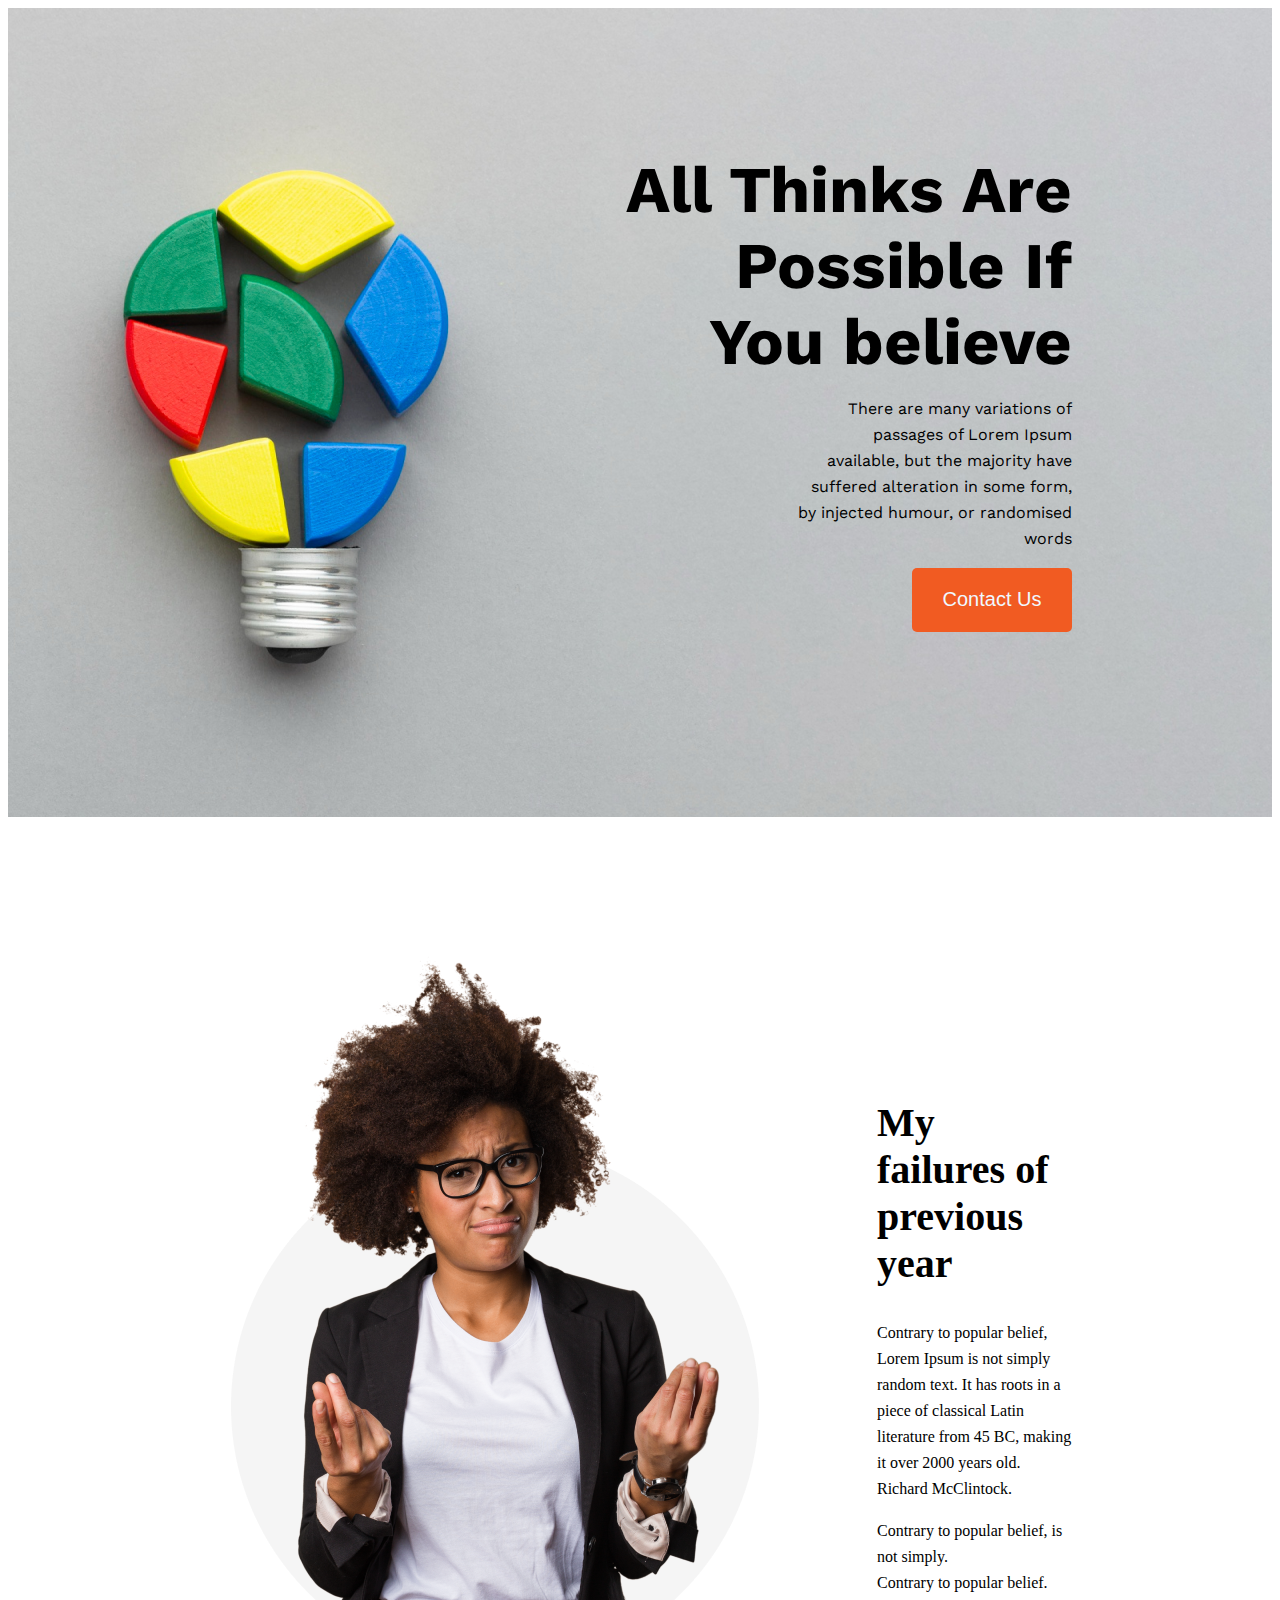
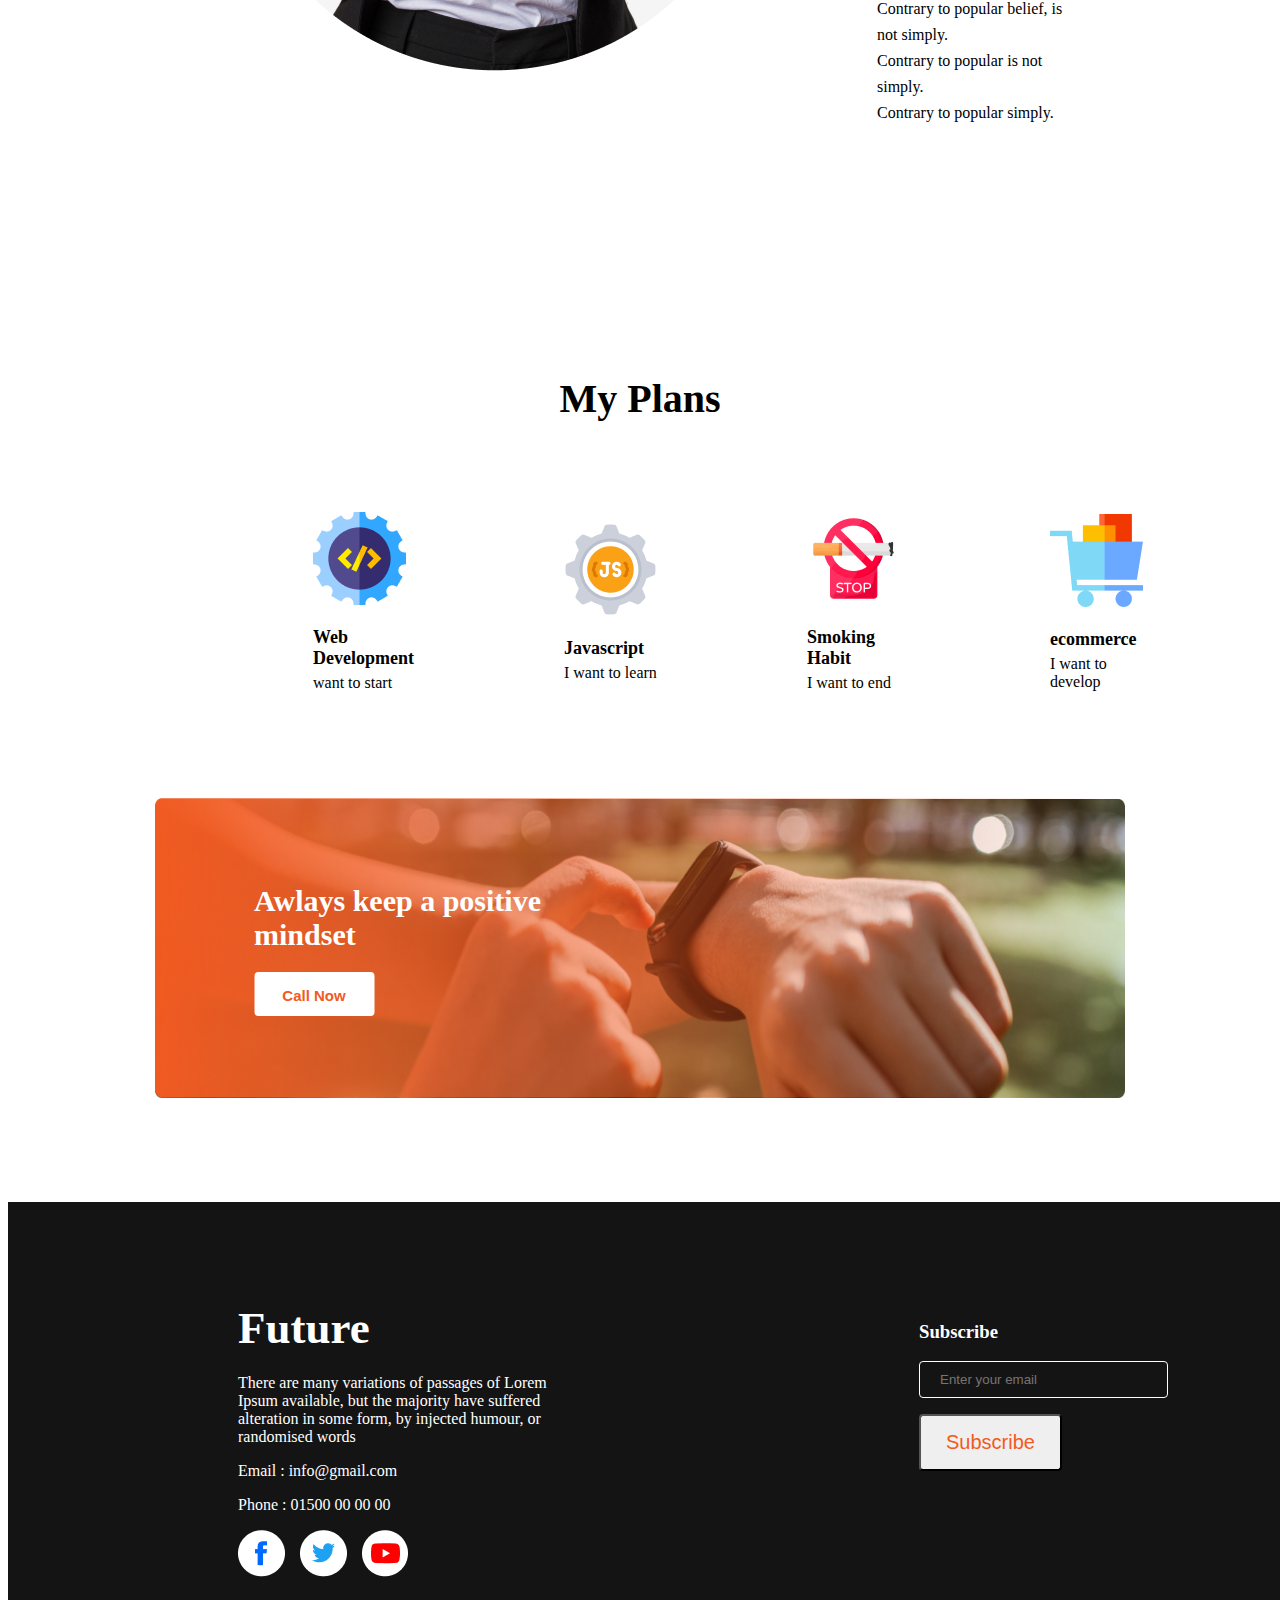
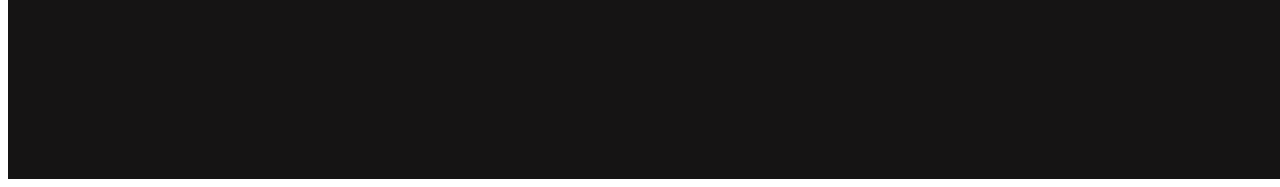
<file: index.html>
<!DOCTYPE html>
<html lang="en">
<head>
    <meta charset="UTF-8">
    <meta name="viewport" content="width=device-width, initial-scale=1.0">
    <title>Web Development 2 Portfolio</title>

    <link rel="preconnect" href="https://fonts.googleapis.com">
    <link rel="preconnect" href="https://fonts.gstatic.com" crossorigin>
    <link href="https://fonts.googleapis.com/css2?family=Open+Sans:ital,wght@0,300..800;1,300..800&family=Work+Sans:ital,wght@0,100..900;1,100..900&display=swap" rel="stylesheet">

    <link rel="stylesheet" href="https://cdnjs.cloudflare.com/ajax/libs/font-awesome/6.6.0/css/all.min.css" integrity="sha512-Kc323vGBEqzTmouAECnVceyQqyqdsSiqLQISBL29aUW4U/M7pSPA/gEUZQqv1cwx4OnYxTxve5UMg5GT6L4JJg==" crossorigin="anonymous" referrerpolicy="no-referrer" />

    <link rel="stylesheet" href="styles.css/bolg.css">
</head>
<body>
    <header>
        <nav>
            <div class="nav-content">
                <h1 class="nav-title">All Thinks Are Possible If You believe</h1>
                <p class="nav-para">There are many variations of passages of Lorem Ipsum available, but the majority have suffered alteration in some form, by injected humour, or randomised words</p>
                <button class="nav-button">Contact Us</button>
            </div>
        </nav>
    </header>
    <main>
        <section>
            <div class="failures-conten">
                <div class="failures-img">
                    <img src="images/person.png" alt="">
                </div>  
                <div class="failures-item">
                    <h2 class="failures-title">My failures of previous year</h2>
                    <p class="failures-para">Contrary to popular belief, Lorem Ipsum is not simply random text. It has roots in a piece of classical Latin literature from 45 BC, making it over 2000 years old. Richard McClintock.</p>
                    <li class="failures-para"><i class="fa-solid fa-check" style="color: #63E6BE;"></i> Contrary to popular belief, is not simply.</li>
                    <li class="failures-para"><i class="fa-solid fa-check" style="color: #63E6BE;"></i>  Contrary to popular belief.</li>
                    <li class="failures-para"><i class="fa-solid fa-check" style="color: #63E6BE;"></i> Contrary to popular belief, is not simply.</li>
                    <li class="failures-para"><i class="fa-solid fa-check" style="color: #63E6BE;"></i> Contrary to popular is not simply.</li>
                    <li class="failures-para"><i class="fa-solid fa-check" style="color: #63E6BE;"></i> Contrary to popular simply.</li>
                </div>  
            </div>
        </section>
        <section>
            <div>
                <h2 class="plan">My Plans</h2>
                <div class="skill">
                    <div class="skill-colamn">
                        <img src="images/icons/web.png" alt="">
                        <h3 class="skill-title">Web Development</h3>
                        <p class="skill-para"> want to start</p>
                    </div>
                    <div class="skill-colamn">
                        <img src="images/icons/js.png" alt="">
                        <h3 class="skill-title">Javascript</h3>
                        <p class="skill-para">I want to learn</p>
                    </div>
                    <div class="skill-colamn">
                        <img src="images/icons/smoke.png" alt="">
                        <h3 class="skill-title">Smoking Habit</h3>
                        <p class="skill-para">I want to end</p>
                    </div>
                    <div class="skill-colamn">
                        <img src="images/icons/ecom.png" alt="">
                        <h3 class="skill-title">ecommerce</h3>
                        <p class="skill-para">I want to develop</p>
                    </div>
                </div>
            </div>
        </section>
        <section style="width: 970px; margin: auto;">
                <div class="positive">
                    <img class="pic" src="images/watch.png" alt="">
                <div class="text">
                    <h2>Awlays keep a positive <span class="block">mindset</span></h2>
                    <button class="button">Call Now</button>
                </div>
                <div class="bg-gdt">
                    <img width="100%" height="300px" src="images/gradient3.png" alt="" srcset="">
                </div>
                </div>
        </section>
    </main>
    <footer>
         <div class="futur">
            <div class="colamn">
                <h2 class="colamn-title">Future</h2>
                <p class="colamn-para">There are many variations of passages of Lorem Ipsum available, but the majority have suffered alteration in some form, by injected humour, or randomised words</p>
                <p class="colamn-para">Email : info@gmail.com</p>
                <p class="colamn-para">Phone : 01500 00 00 00</p>
                <div class="img">
                    <a href=""><img src="images/icons/fb.png" alt=""></a>
                    <a href=""><img src="images/icons/twitter.png" alt=""></a>
                    <a href=""><img src="images/icons/youtube.png" alt=""></a>
                </div>
                
            </div>
            <div class="colamn">
                <h3 class="colomn-title">Subscribe</h3>
                <form class="form" action="">
                    <input type="email" name="" id="" placeholder="Enter your email">
                    <button class="but">Subscribe</button>
                </form>
            </div>
         </div>
    </footer>
</body>
</html>
</file>
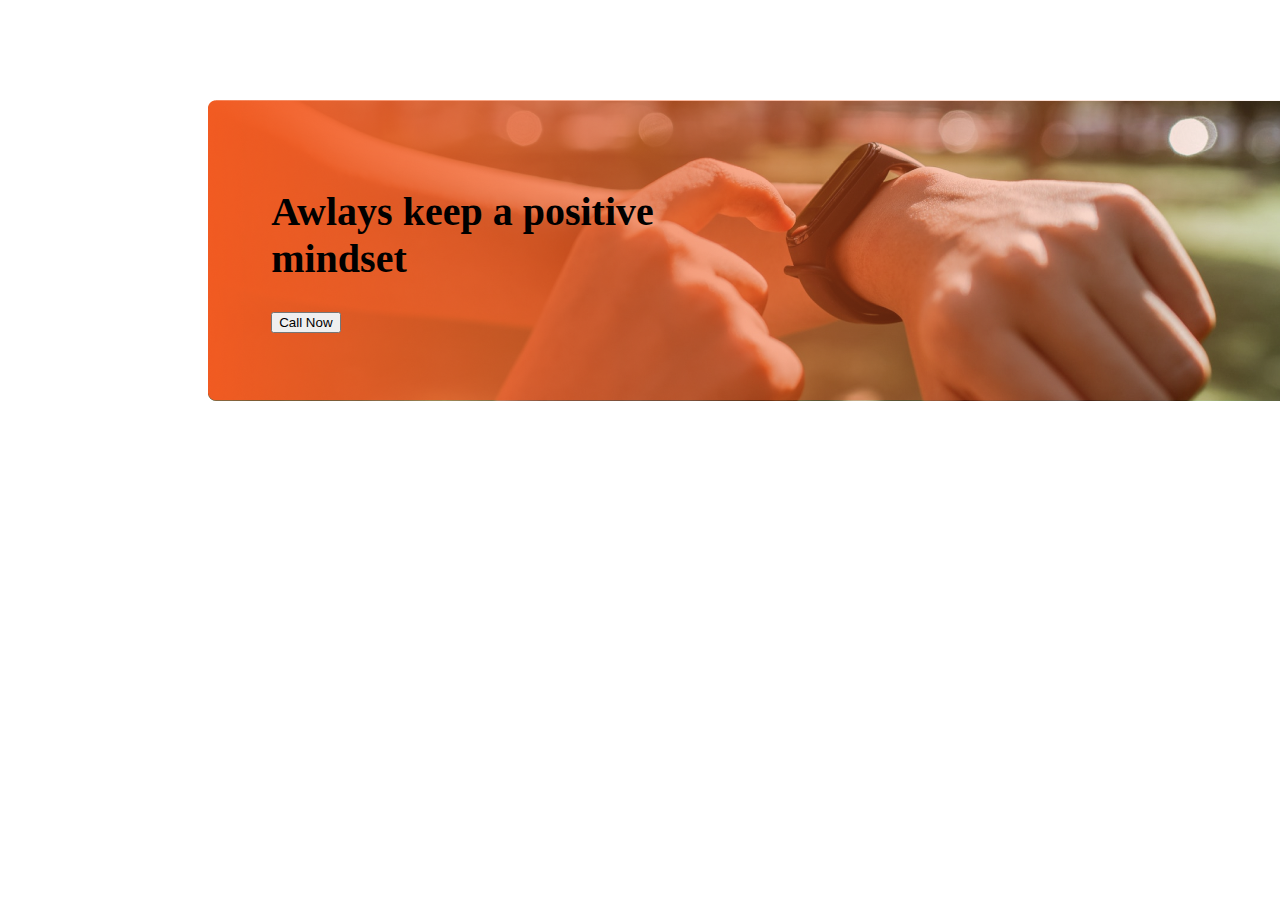
<file: pro.html>
<!DOCTYPE html>
<html lang="en">
<head>
    <meta charset="UTF-8">
    <meta name="viewport" content="width=device-width, initial-scale=1.0">
    <title>Document</title>
    <link rel="stylesheet" href="styles.css/pro.css">
</head>
<body>
    <section class="content">
        <!-- <div class="content"> -->
            <img class="gori" src="images/watch.png" alt="">
            <div class="heading">
                <h1>Awlays keep a positive <span class="bolck">mindset</span></h1>
                <button>Call Now</button>
            </div>
            <div class="ged-img">
                <img src="images/gradient2.png" alt="">
            </div>
        <!-- </div> -->
    </section>
</body>
</html>
</file>
<file: styles.css/bolg.css>
/* header content styals */
header{
    background-image: url(../images/banner/banner2.png);
    width: 1500px;
    height: 809px;
    font-family: "Work Sans", sans-serif;
    /* font-optical-sizing: auto; */
    width: 100%;
    background-repeat: no-repeat;
    justify-content: end;
    display: flex;
    background-size: cover;

}
/* nav reladad styles */
.nav-content{
    text-align: right;
    padding: 100px 200px 200px 600px;
}
.nav-title{
    text-align: right;
    font-size: 65px;
    font-weight: 700;
    margin-bottom: 10px;

}
.nav-para{
    text-align: right;
    font-size: 16px;
    font-weight: 400;
    line-height: 26px;
    padding-left: 190px;
}
.nav-button{
    border-radius: 5px;
    background: #F15B22;
    width: 160px;
    height: 64px;
    border: 0px solid;
    color: aliceblue;
    padding: 20px 25px;
    font-size: 20px;
}
/* main  */
/* section reiatad styles */
section{
}
.failures-img{
    height: 898px;
}
.failures-conten{
    display: flex;
    align-items: center;
    gap:100px ;
    margin: 130px 200px;
}
.failures-item{
    margin-bottom: 0px;
}
.failures-title{
    font-size: 40px;
    font-weight: 700;
    
}
.failures-para{
    font-size: 16px;
    font-weight: 400;
    line-height: 26px;
    list-style: none;
}
.plan{
    text-align: center;
    font-size: 40px;
    font-weight: 700
}
.skill{
    display: flex;
    align-items: center;
    margin: 90px 230px ;
}
.skill-colamn{
    padding: 0px 75px;
}
.skill-title{
    font-size: 18px;
    font-weight: 700;
    margin-bottom: 5px;
}
.skill-para{
    font-weight: 500;
    margin-top: 5px;
}

/* positive: relative; */
.positive{
    position: relative;
    align-items: center;
}
.pic{
    width: 970px;
    height: 300px;
}
.bg-gdt{
    position: absolute;
    height: 300px;
    width: 970px;
    top: 0%;
    left: 0%;
}
.text{
    z-index: 999999;
    position: absolute;
    top: 50%;
    left: 25%;
    transform: translate(-50%, -50%);
    text-align: left;
    color: #FFF;
}
.block{
    display: block;
}
.text h2{
    margin: 0px;
    font-size: 30px;
    font-weight:700;

}
.button{
    width: 120px;
    height: 44px;
    color: #F15B22;
    background-color: #FFF;;
    border: 0px solid;
    padding: 15px 25px;
    font-size: 15px;
    font-weight: 600;
    border-radius:4px ;
    margin-top: 20px;
}   
/* fotter styles */
.futur{
    margin-top: 100px;
    width: 1050px; 
    height: 377px;
    flex-shrink: 0;
    background: var(--Dark-01, #151414);
    display: flex;
    justify-content: space-between;
    padding: 100px 230px;
    /* align-items: center; */

}
.colamn{
    color: #FFF;
    align-items: center;
    margin-right: 120px;
}
.colamn-title{
    font-size: 45px;
    font-weight: 700;
    margin-top: 0px;
    margin-bottom: 20px;
}
.colamn-para{
    font-size: 16px;
    font-weight: 400;
    padding-right: 250px;
    
}
.form a{
}
.form input{
    padding: 10px 50px 10px 20px;
    margin-bottom: 16px;
    border: 1px solid;
    background-color: #151414;
    color: #FFF;
    border-radius: 4px;
}
.but{
    color: #F15B22;
    font-size: 20px;
    font-weight: 500;
    padding: 15px 25px;
    border-radius: 4px;
}
.img ,a {
    display:flex;
    gap: 15px;
}
</file>
<file: styles.css/pro.css>
.content{
    width: 100%;
    position: relative;
    margin: 100px 200px;
}
.heading{
    position: absolute;
    top: 20%;
    left: 5%;
    transform: translate(left- 50% right- 50% );
    z-index: 500;
    font-size: 20px;
}
.bolck{
    display: block;
}
.gori{
    
}
.ged-img{
    position: absolute;
    top: 0%;
    left: 0%;
}
</file>
